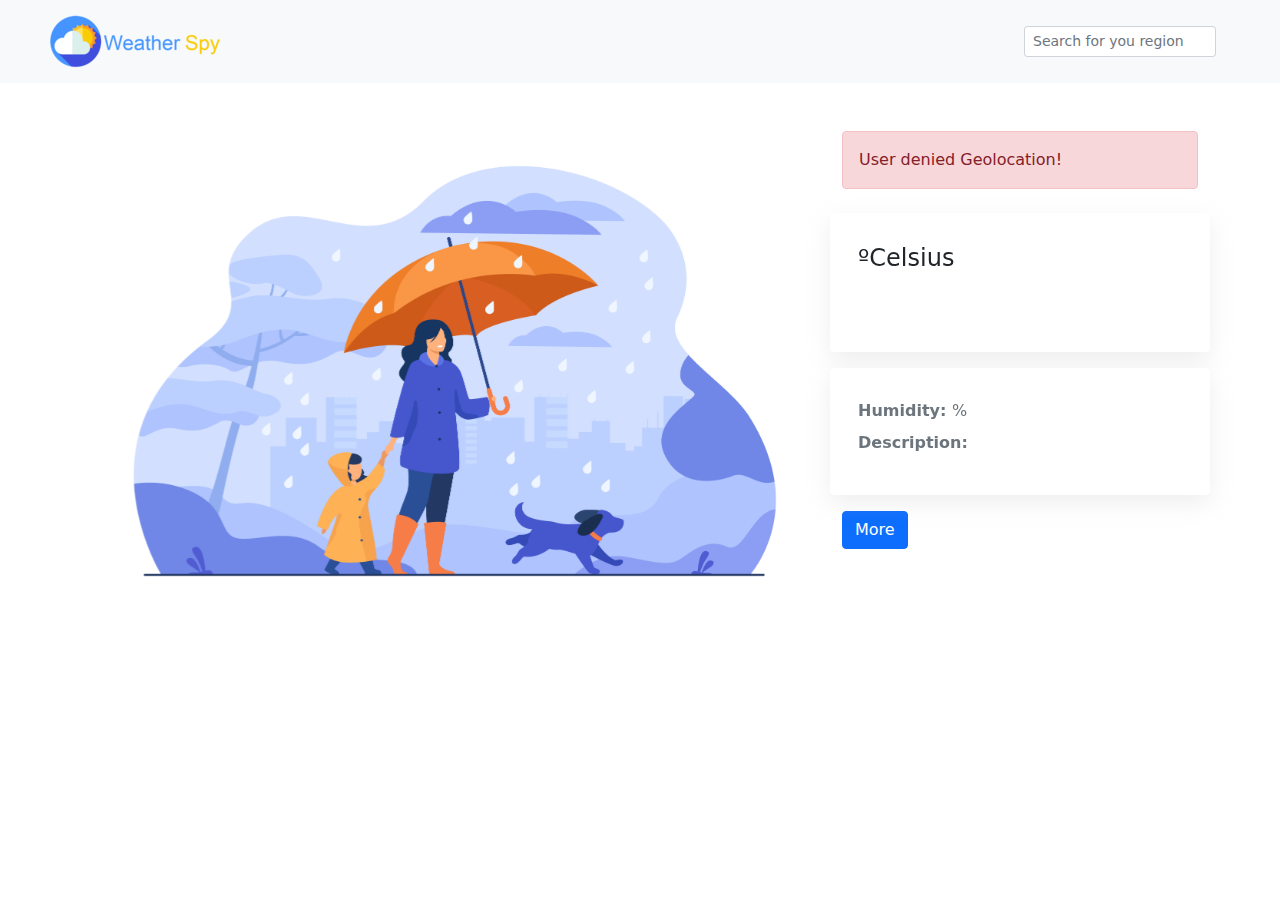
<file: index.html>
<!DOCTYPE html>
<html lang="en">
<head>
  <meta charset="UTF-8">
  <meta http-equiv="X-UA-Compatible" content="IE=edge">
  <meta name="viewport" content="width=device-width, initial-scale=1.0">
  <link rel="icon" type="image/x-icon" href="img/favicon_weatherspy_16x16.png">
  <link rel="stylesheet" href="css/styles.css">
  <link rel="stylesheet" href="css/bootstrap.min.css">
  <title>Weather Spy</title>
</head>
<body>
  <nav class="navbar navbar-light bg-light justify-content-between">
    <a class="navbar-brand">
        <img src="img/logo_weather_spy_200x57.png" alt="WeatherSpy logo">
    </a>
    <form class="form-inline d-flex justify-content-center md-form form-sm">
      <input id="search-city" class="form-control form-control-sm mr-3" type="text" placeholder="Search for you region" aria-label="Search">
    </form>
  </nav>  

  <div class="container pt-5">
    <div class="row">
      <div class="col-md-8">
        <div id="myCarousel" class="carousel slide" data-bs-ride="carousel">
          <div class="carousel-indicators">
            <button type="button" data-bs-target="#myCarousel" data-bs-slide-to="0" class="active" aria-current="true" aria-label="Slide 1"></button>
            <button type="button" data-bs-target="#myCarousel" data-bs-slide-to="1" aria-label="Slide 2"></button>
            <button type="button" data-bs-target="#myCarousel" data-bs-slide-to="2" aria-label="Slide 3"></button>
          </div>
          <div class="carousel-inner">
            <div class="carousel-item active">
              <img src="img/winter.jpg" class="bd-placeholder-img d-block w-100 img-fluid" alt="Slider image 1">
            </div>
            <div class="carousel-item">
              <img src="img/forecast.png" class="bd-placeholder-img d-block w-100 img-fluid" alt="Slider image 2">
            </div>
            <div class="carousel-item">
              <img src="img/weather-report.png" class="bd-placeholder-img d-block w-100 img-fluid" alt="Slider image 3">
            </div>
          </div>
          <button class="carousel-control-prev" type="button" data-bs-target="#myCarousel" data-bs-slide="prev">
            <span class="carousel-control-prev-icon" aria-hidden="true"></span>
            <span class="visually-hidden">Previous</span>
          </button>
          <button class="carousel-control-next" type="button" data-bs-target="#myCarousel" data-bs-slide="next">
            <span class="carousel-control-next-icon" aria-hidden="true"></span>
            <span class="visually-hidden">Next</span>
          </button>
        </div>
      </div>
      <div class="col-md-4">
        <div class="row pb-3">
          <span class="pb-2" id="notification"></span>
          <div class="card border-0 custom-card">
            <div class="card-body">
              <div class="row pb-3">
                <div class="col-10">
                  <h4 class="card-title card-title-padding">
                    <span id="temperature-value"></span> ºCelsius
                  </h4>
                </div>
                <div class="col-2">
                  <span id="icon-temperature" class="icon-temperature">
                  </span>
                </div>
              </div>
              <div class="row pb-3">
                <p class="card-text text-muted pt-2">
                  <span id="location" class="card-subtitle mb-2 text-muted" id="weather-description"></span>
                </p>
              </div>
            </div>
          </div>
        </div>
        <div class="row pb-3">
          <div class="card border-0 custom-card">
            <div class="card-body">
              <div class="row pb-2">
                <span class="text-muted"><strong>Humidity: </strong>
                  <span class="card-text text-muted" id="weather-humidity"></span>%
                </span>
              </div>
              <div class="row pb-2">
                <span class="text-muted"><strong>Description: </strong>
                  <span class="card-text text-muted" id="weather-description"></span>
                </span>
              </div>
            </div>
          </div>
        </div>
        <p>
          <a class="btn btn-primary" data-bs-toggle="collapse" href="#collapseExample" role="button" aria-expanded="false" aria-controls="collapseExample">
            More
          </a>
        </p>
      </div>
    </div>
    <div class="row pt-3">
      <div class="collapse" id="collapseExample">
        <div class="card card-body">
          Some placeholder content for the collapse component. 
          This panel is hidden by default but revealed when the user
           activates the relevant trigger.
           Lorem ipsum dolor sit amet consectetur adipisicing elit. Eligendi, voluptas! Soluta, architecto animi, sed pariatur debitis incidunt praesentium fugit at natus fugiat consequuntur vel suscipit in eum reprehenderit modi cumque!
        </div>
        <hr class="featurette-divider">
      </div>
    </div>
  </div>
  <script src="js/weather.js"></script>
  <script src="js/bootstrap.bundle.min.js"></script>
</body>
</html>
</file>
<file: css/styles.css>
@import url('https://fonts.googleapis.com/css2?family=Montserrat:wght@100;200;300;400;500&display=swap');

body {
    font-family: 'Montserrat', sans-serif;
}

nav {
  padding-inline-end: 5%;
}

.navbar-brand {
  padding-left: 3%;
}

.custom-card:hover {
  cursor: pointer;
  transform: scale(1.05);
  box-shadow: 0 10px 20px rgba(0,0,0,.12), 0 4px 8px rgba(0, 0, 0, 0.06);
}

.custom-card {
  box-shadow: rgba(168, 168, 170, 0.2) 0px 8px 24px;
  border-radius: 10px;
  padding: 4%;
  transition: .3s transform cubic-bezier(.155,1.105,.295,1.12),.3s box-shadow,.3s -webkit-transform cubic-bezier(.155,1.105,.295,1.12);
}

.card-title-padding {
  padding-right: 3%;
}

.bd-placeholder-img {
  font-size: 1.125rem;
  text-anchor: middle;
  -webkit-user-select: none;
  -moz-user-select: none;
  user-select: none;
}

@media (min-width: 768px) {
  .bd-placeholder-img-lg {
    font-size: 3.5rem;
  }
}

.carousel {
  margin-bottom: 1rem;
}

.carousel-caption {
  bottom: 1rem;
  z-index: 10;
}

.carousel-item {
  height: 30rem;
}

.carousel-item img {
  width: 100%;
  object-fit: contain;
}

.carousel-item > img {
  position: absolute;
  top: 0;
  left: 0;
  min-width: 100%;
  height: 30rem;
}

#weather-description {
  text-transform: capitalize;
}

.featurette-divider {
  margin: 5rem 0;
}
</file>
